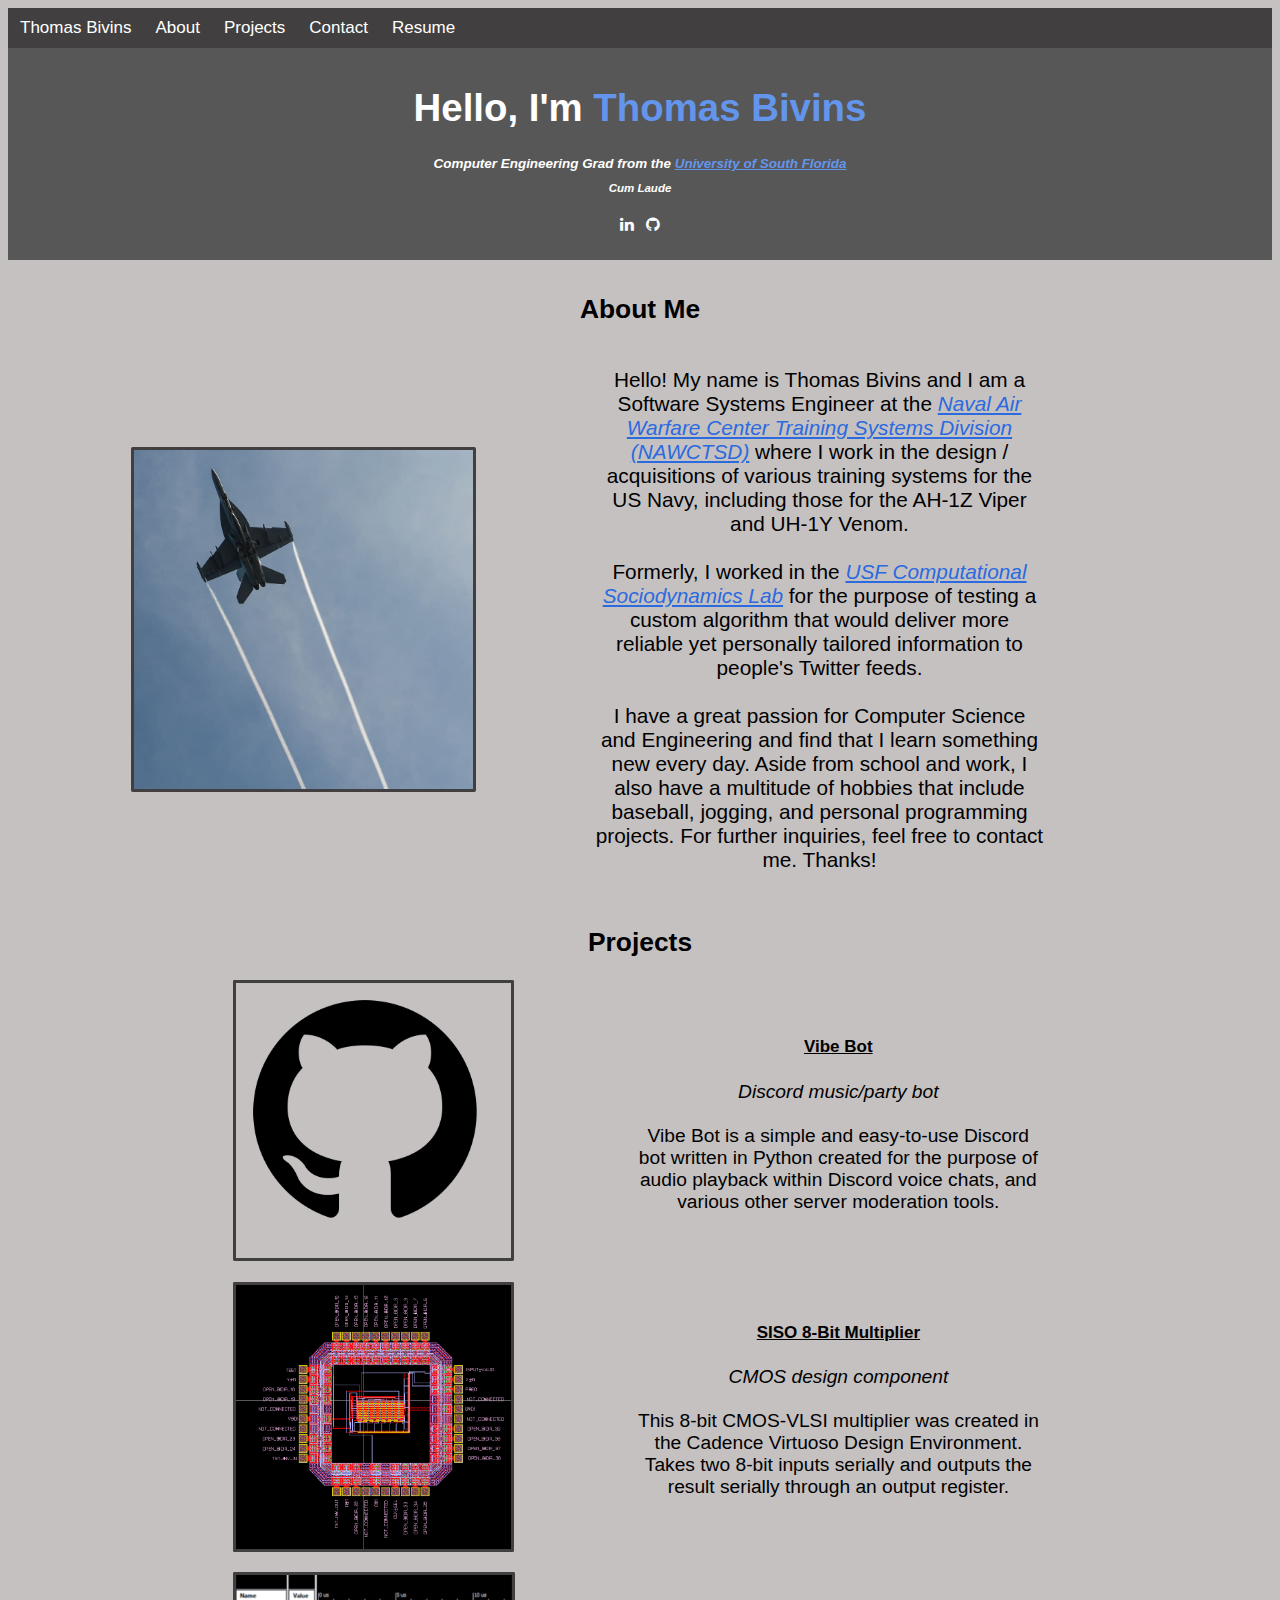
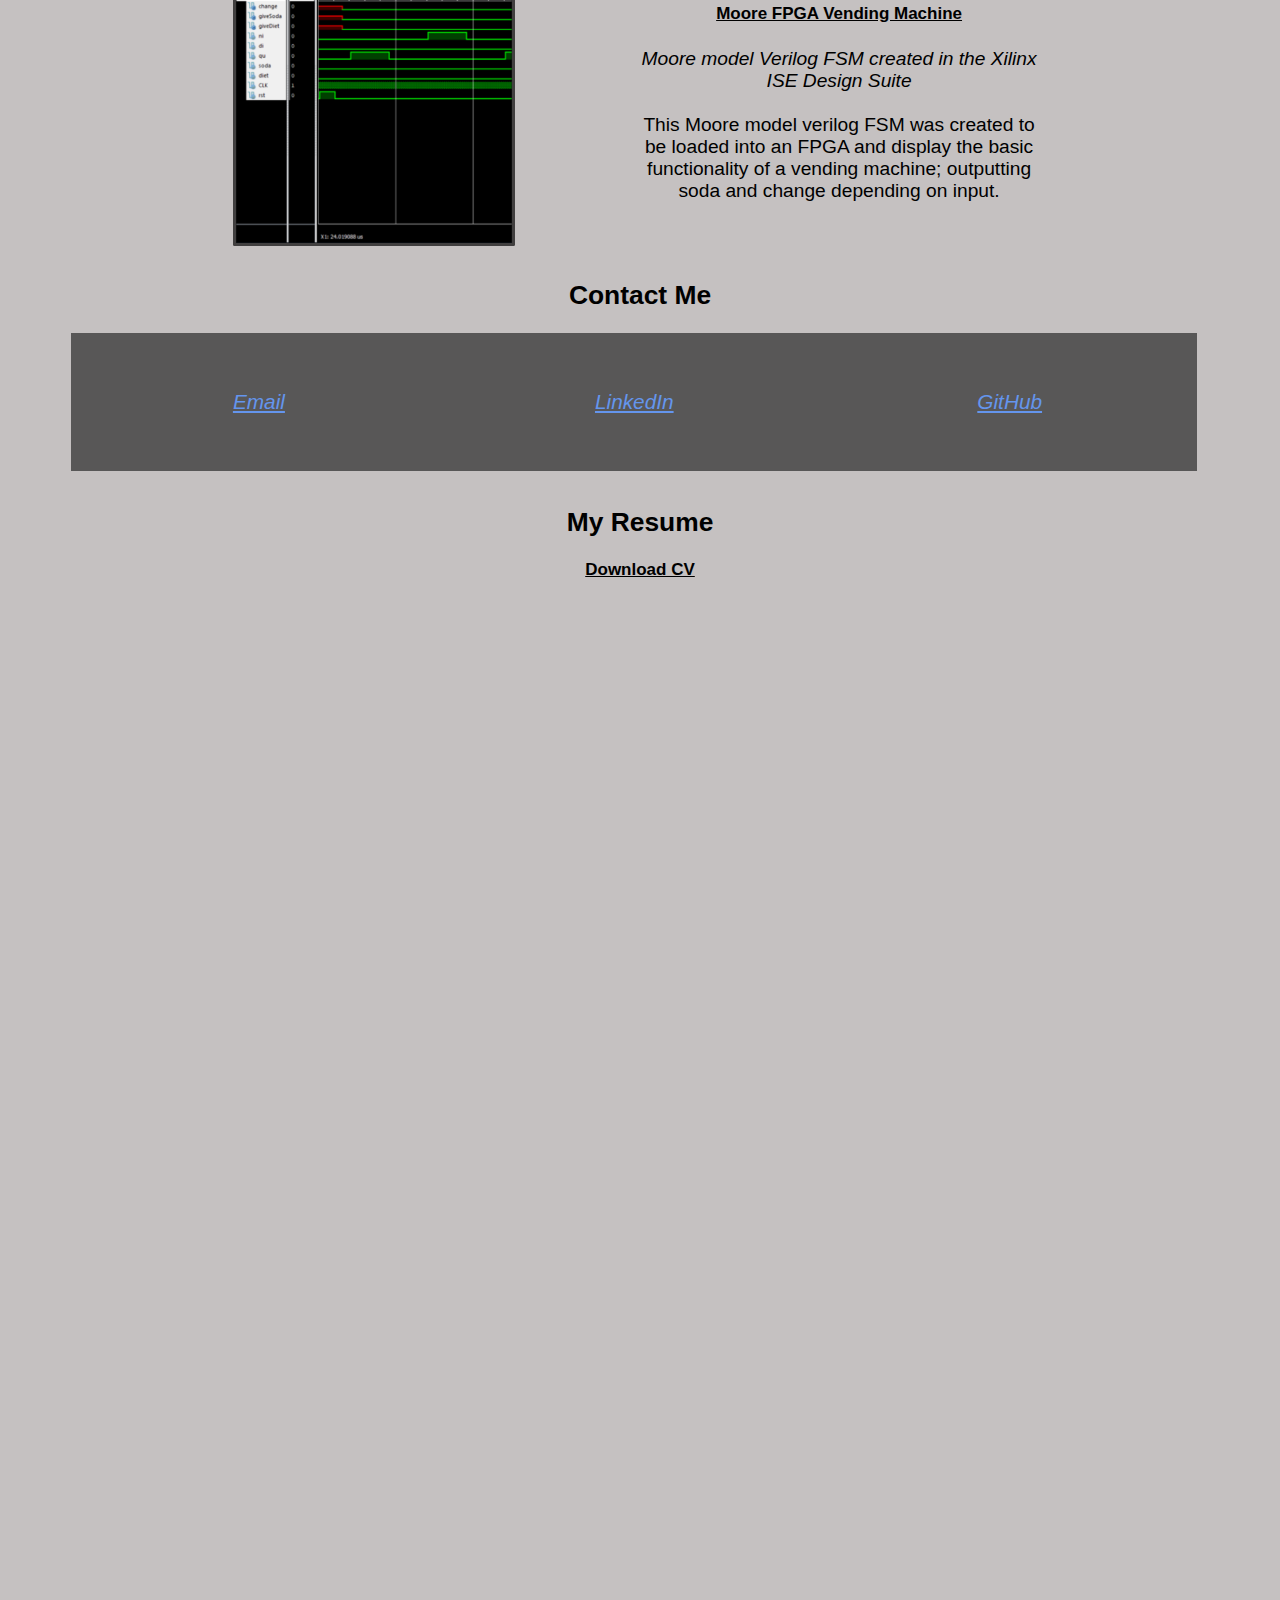
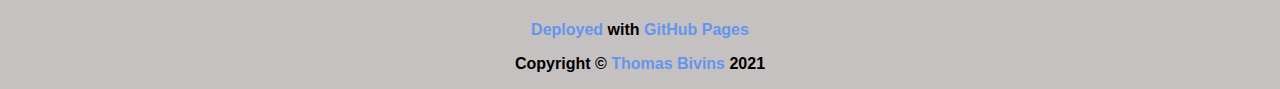
<file: index.html>
<!DOCTYPE html>
<html>
    <head>
        <meta charset="utf-8"/>
        <meta name="viewport" content="width=device-width, initial-scale=1.0">
        <title>Thomas Bivins</title>
        <link rel="stylesheet" href="styles.css"/>
        <link rel="stylesheet" href="https://cdnjs.cloudflare.com/ajax/libs/font-awesome/4.7.0/css/font-awesome.min.css">
        <link rel="stylesheet" href="https://maxcdn.bootstrapcdn.com/font-awesome/4.4.0/css/font-awesome.min.css">
    </head>
    <body class="page-body">
        <div class="navbar" id="navBar">
            <a href="#home" class="nav-link">Thomas Bivins</a>
            <a href="#about" class="nav-link">About</a>
            <a href="#projects" class="nav-link">Projects</a>
            <a href="#contact" class="nav-link">Contact</a>
            <a href="#resume" class="nav-link">Resume</a>
            <a href="javascript:void(0);" class="icon" onclick="shrinkNav()">
                <i class="fa fa-bars"></i>
            </a>
        </div>
        
        <div class="home-background">
            <div class="home">
                <div class="home-header">
                    <h1 id = "home">Hello, I'm <span style="color:cornflowerblue;">Thomas Bivins</span></h1>
                </div>
                <div class="home-subheader">
                    <h2>Computer Engineering Grad from the <span><a href="https://www.usf.edu/engineering/cse/" target="_blank" rel="noopener noreferrer" style="text-decoration: underline; color: cornflowerblue;">University of South Florida</a></div></span></h2>
                    <div class="home-subheadersh1">
                        <h2><h2>Cum Laude</h2></h2>
                    </div>
                </div>
                <div class="lnk-btns">
                    <a href="https://www.linkedin.com/in/thomas-bivins/" target="_blank" rel="noopener noreferrer"><i class="fa fa-linkedin" style="color: white;"></i></a>
                    &nbsp;
                    <a href="https://github.com/thomasbiv" target="_blank" rel="noopener noreferrer"><i class="fa fa-github" style="color: white;"></i></a>
                </div>
            </div>
        </div>

        <div class="about">
            <div class="header">
                <h2 id="about">About Me</h2>
            </div>
            <div class="about-body">
                <div class="about-img-div">
                    <img src="picture2.jpg" class="about-img" alt="">
                </div>
                <div class="about-text">
                    <p>
                        Hello! My name is Thomas Bivins and I am a Software Systems Engineer at the <a href="https://www.navair.navy.mil/nawctsd/" target="_blank" rel="noopener noreferrer" class="lab-lnk">Naval Air Warfare Center Training Systems Division (NAWCTSD)</a></span>
                        where I work in the design / acquisitions of various training systems for the US Navy, including those for the AH-1Z Viper and UH-1Y Venom.<br><br>
                        
                        Formerly, I worked in the <a href="https://sites.google.com/view/usfcsdl" target="_blank" rel="noopener noreferrer" class="lab-lnk">USF Computational Sociodynamics Lab</a></span> for the purpose of testing a custom algorithm that would deliver more reliable yet personally tailored information to people's Twitter feeds.
                        <br><br>

                        I have a great passion for Computer Science and Engineering and find that I learn something new every day. 
                        Aside from school and work, I also have a multitude of hobbies that include baseball, jogging, and personal programming projects.
                        For further inquiries, feel free to contact me. Thanks! 
                    </p>
                </div>
            </div>
        </div>

        <div class="projects">
            <div class="header">
                <h2 id="projects">Projects</h2>
            </div>
            <div class="projects-body">
                <div class="project">
                    <div class="project-img-div">
                        <img src="github_PNG.png" class="project-img" alt="">
                    </div>
                    <div class="project-text">
                        <div class="smallheader">
                            <h3><a href="https://github.com/thomasbiv/vibebot" target="_blank" rel="noopener noreferrer" class="hyperlink">Vibe Bot</a></h3>
                        </div>
                        <p>
                            <i>Discord music/party bot</i><br><br>
                            
                            Vibe Bot is a simple and easy-to-use Discord bot written in Python created for the purpose of audio playback within Discord voice chats, and various other server moderation tools.
                        </p>
                    </div>
                </div>
                <div class="project">
                    <div class="project-img-div" style="padding-top: 2%;">
                        <img src="cmos.png" class="project-img" alt="">
                    </div>
                    <div class="project-text">
                        <div class="smallheader">
                            <h3><a href="https://github.com/thomasbiv/CMOS-VLSI-Final-Project" target="_blank" rel="noopener noreferrer" class="hyperlink">SISO 8-Bit Multiplier</a></h3>
                        </div>
                        <p>
                            <i>CMOS design component</i><br><br>
                            
                            This 8-bit CMOS-VLSI multiplier was created in the Cadence Virtuoso Design Environment. Takes two 8-bit inputs serially and outputs the result serially through an output register.
                        </p>
                    </div>
                </div>
                <div class="project">
                    <div class="project-img-div" style="padding-top: 2%;">
                        <img src="fpga.png" class="project-img" alt="">
                    </div>
                    <div class="project-text">
                        <div class="smallheader">
                            <h3><a href="https://github.com/thomasbiv/Moore-FPGAVendingMachine" target="_blank" rel="noopener noreferrer" class="hyperlink">Moore FPGA Vending Machine</a></h3>
                        </div>
                        <p>
                            <i>Moore model Verilog FSM created in the Xilinx ISE Design Suite</i><br><br>
                            
                            This Moore model verilog FSM was created to be loaded into an FPGA and display the basic functionality of a vending machine; outputting soda and change depending on input.
                        </p>
                    </div>
                </div>
            </div>
        </div>

        <div class="contact">
            <div class="header">
                <h2 id="contact">Contact Me</h2>
            </div>
            <div class="contact-body">
                        <div class="link-container"><a href="mailto:bivinsthomas@gmail.com" class="contact-lnk">Email</a></div>
                        <div class="link-container"><a href="https://www.linkedin.com/in/thomas-bivins/" target="_blank" rel="noopener noreferrer" class="contact-lnk">LinkedIn</a></div>
                        <div class="link-container"><a href="https://github.com/thomasbiv" target="_blank" rel="noopener noreferrer" class="contact-lnk">GitHub</a></div>
            </div>
        </div>

        <div class="resume">
            <div class="header-padding">
                <h2 id="resume">My Resume</h2>
            </div>
            <div class="res-dl">
                <a href="resume.pdf" download="thomas-bivins-resume" class="hyperlink">Download CV</a>
            </div>
        <div class="resume-container">
            <iframe class="resume-pdf" src="https://drive.google.com/file/d/1Tb3LIqoemrxqUmEfZPY3DNsT361A2GJk/preview"" frameborder="0"></iframe>
        </div>

        <div class="copyright">
            <p><a href="https://github.com/thomasbiv/thomasbiv.github.io" target="_blank" rel="noopener noreferrer" style="color:cornflowerblue; text-decoration: none;">Deployed</a> with <a href="https://pages.github.com/" target="_blank" rel="noopener noreferrer" style="color:cornflowerblue; text-decoration: none;">GitHub Pages</a></p>
            <p>Copyright © <a href="https://thomasbiv.github.io/" target="_blank" rel="noopener noreferrer" style="color:cornflowerblue; text-decoration: none;">Thomas Bivins</a> 2021</p>
        </div>
    </body>
    <script src="fnc.js"></script>
</html>
</file>
<file: styles.css>
.home-header {
    font-family: 'Segoe UI', Tahoma, Geneva, Verdana, sans-serif;
    font-size: 1.5vw;
    text-align: center;
    color: white;
}

.home-subheader {
    font-family: 'Segoe UI', Tahoma, Geneva, Verdana, sans-serif;
    font-style: italic;
    color: white;
    text-align: center;
    font-size:.7vw;
    margin-left: 20%;
    margin-right: 20%;
}

.home-subheadersh1 {
    font-family: 'Segoe UI', Tahoma, Geneva, Verdana, sans-serif;
    font-style: italic;
    color: white;
    padding-bottom: 1%;
    text-align: center;
    font-size: .6vw;
}

.header {
    text-align: center;
    margin: 0 auto;
    padding-top: 1%;
    font-size: 110%;
    font-family: 'Segoe UI', Tahoma, Geneva, Verdana, sans-serif;
}

.header-padding {
    text-align: center;
    margin: 0 auto;
    padding-top: 12%;
    font-size: 110%;
    font-family: 'Segoe UI', Tahoma, Geneva, Verdana, sans-serif;
}

.navbar {
    overflow: hidden;
    top: 0;
    background-color: rgb(65, 63, 63);
}

.navCnter {
    text-align: center;
}

.navbar a {
    float: left;
    display: block;
    color: white;
    text-align: center;
    padding: 10px 12px;
    text-decoration: none;
    font-size: 17px;
    font-family: 'Segoe UI', Tahoma, Geneva, Verdana, sans-serif;
    transition: all 0.5s ease-out;
  }

  .navbar a:hover {
    background-color: cornflowerblue;
    color: rgb(65, 63, 63);
    /*border-bottom: 3px solid white;*/
  }

  .navbar .icon {
    display: none;
  }

  @media screen and (max-width: 600px) {
    .navbar a:not(:first-child) {display: none;}
    .navbar a.icon {
      float: right;
      display: block;
    }

    .resume-container {
        display: none;
    }
  }
  
  @media screen and (max-width: 600px) {
    .navbar.responsive {position: relative;}
    .navbar.responsive a.icon {
      position: absolute;
      right: 0;
      top: 0;
    }
    .navbar.responsive a {
      float: none;
      display: block;
      text-align: left;
      transition: all 0.5s ease-out;
    }

    .home-header {
        font-size: 2.8vw;
    }
    .home-subheader {
        font-size: 1.8vw;
    }
    .home-subheadersh1 {
        font-size: 1.3vw;
    }
  }

.about-text {
    font-size: 130%;
    font-family: 'Segoe UI', Tahoma, Geneva, Verdana, sans-serif;
    margin: 0 auto;
    max-width: 90%;
    text-align: center;
    margin-left: 10%;
    margin-right: 10%;
    padding-left: 2%;
}

.contact-body {
    font-size: 130%;
    font-family: 'Segoe UI', Tahoma, Geneva, Verdana, sans-serif;
    margin: 0 auto;
    max-width: 90%;
    text-align: center;
}

.nav-btn {
    background-color: rgb(65, 63, 63);
    /*border-color: white;*/
    border-style: none;
}

.nav-lnk {
    text-decoration: none;
    color: white;
}

.nav-lnk:hover {
    color: cornflowerblue;
}

.home {
    text-align: center;
}

.home-background {
    background-color: rgb(88, 87, 87);
    padding-top: 1%;
    padding-bottom: 1%;
    text-align: center;
}

.lnk-btns {
    text-align: center;
    margin: 0 auto;
    padding-bottom: 1%;
}

.fa-linkedin:hover {
    color: cornflowerblue !important;
}

.fa-github:hover {
    color: cornflowerblue !important;
}

.page-body {
    background-color: rgb(197, 193, 193);
}

.lab-lnk {
    font-style: italic;
    text-decoration: underline; 
    color: rgb(43, 106, 223);
}

.contact-lnk {
    font-style: italic;
    text-decoration: underline; 
    color: cornflowerblue;
}

.link-container {
    float: left;
    width: 33%;
    padding-top: 5%;
    padding-bottom: 5%;
    background-color: rgb(88, 87, 87);
}

.link-container:hover > *{
    color: rgb(65, 63, 63);
}

.link-container:hover {
    background-color: cornflowerblue !important;
}

.copyright {
    font-family: 'Segoe UI', Tahoma, Geneva, Verdana, sans-serif;
    text-align: center;
    color: black;
    font-weight: bold;
}


 .resume-pdf {
    width: 50%;
    height: 100%;
    margin: 0 auto;
    display: block;
}

.resume-container {
    text-align: center;
    height: 1000px; 
    width: auto;
    min-height: 600px !important;
}
/*
<iframe type="application/pdf" class="resume-pdf" src="resume.pdf#view=fitH" frameborder="0" title="testPdf"></iframe>

style="width:100%; height:650px;"
*/
@media screen and (max-width: 600px){
    .resume-container {
        text-align: center;
        height: 800px;
        min-height: 600px !important;
    }

    .resume-pdf {
        width: 100%;
        height: 100%;
        margin: 0 auto;
        display: block;
    }
}

.res-dl {
    padding-bottom: 2%;
    text-align: center;
}

.hyperlink {
    color: black;
    font-size: 17px;
    font-family: 'Segoe UI', Tahoma, Geneva, Verdana, sans-serif;
    transition: all 0.5s ease-out;
    font-weight: bold;
}

.hyperlink:hover {
    color: cornflowerblue;
}

.about-body {
    display: flex;
    align-items: center;
    margin-left: 10%;
    margin-right: 10%;
}

.about-img-div {
    display: flex;
    justify-content: center;
    float: left;
    width: 200%;
}

.about-img {
    max-width: 100%;
    border-radius: .5%;
    border-color: rgb(65, 63, 63);
    border-style: solid;
}

.project-img-div {
    display: flex;
    justify-content: center;
    float: left;
    width: 100%;
    margin-left: 10%;
}

.project-img {
    max-width: 100%;
    border-radius: .5%;
    border-color: rgb(65, 63, 63);
    border-style: solid;
}

.project-text {
    font-size: 120%;
    font-family: 'Segoe UI', Tahoma, Geneva, Verdana, sans-serif;
    margin: 0 auto;
    max-width: 90%;
    text-align: center;
    margin-left: 10%;
    margin-right: 10%;
    padding-left: 2%;
}

.smallheader {
    font-family: 'Segoe UI', Tahoma, Geneva, Verdana, sans-serif;
}

.project {
    display: flex;
    align-items: center;
    margin-left: 10%;
    margin-right: 10%;
}

.about-text {
    font-size: 130%;
    font-family: 'Segoe UI', Tahoma, Geneva, Verdana, sans-serif;
    margin: 0 auto;
    max-width: 90%;
    text-align: center;
    margin-left: 10%;
    margin-right: 10%;
    padding-left: 2%;
}

@media screen and (max-width: 1100px){
    .about-body {
        display: block;
    }
    .about-text {
        text-align: center;
        margin-left: 1%;
        margin-right: 1%;
    }

    .about-img-div {
        display: flex;
        justify-content: center;
        float: left;
        width: 100%;
        padding-bottom: 5%;
    }

    .about-img {
        max-width: 80%;
        border-radius: .5%;
        border-color: rgb(65, 63, 63);
        border-style: solid;
    }

    .home-header {
        font-size: 2.8vw;
    }
    .home-subheader {
        font-size: 1.8vw;
    }
    .home-subheadersh1 {
        font-size: 1.3vw;
    }

    .project-img-div {
        display: flex;
        justify-content: center;
        float: left;
        width: 100%;
        margin-left: 10%;
    }

    .project-text {
        font-size: 90%;
        font-family: 'Segoe UI', Tahoma, Geneva, Verdana, sans-serif;
        margin: 0 auto;
        max-width: 90%;
        text-align: center;
        margin-left: 10%;
        margin-right: 10%;
        padding-left: 2%;
    }
}

@media screen and (max-width: 615px) {

    .project {
        display: block;
    }
    
    .project-img {
        max-width: 80%;
        margin-right: 20%;
    }

    .project-img-div {
        display: flex;
        justify-content: center;
        float: left;
        width: 100%;
        padding-bottom: 5%;
    }

    .project-text {
        font-size: 90%;
        font-family: 'Segoe UI', Tahoma, Geneva, Verdana, sans-serif;
        margin: 0 auto;
        max-width: 90%;
        text-align: center;
        margin-left: 10%;
        margin-right: 10%;
        padding-left: 2%;
    }


}
</file>
